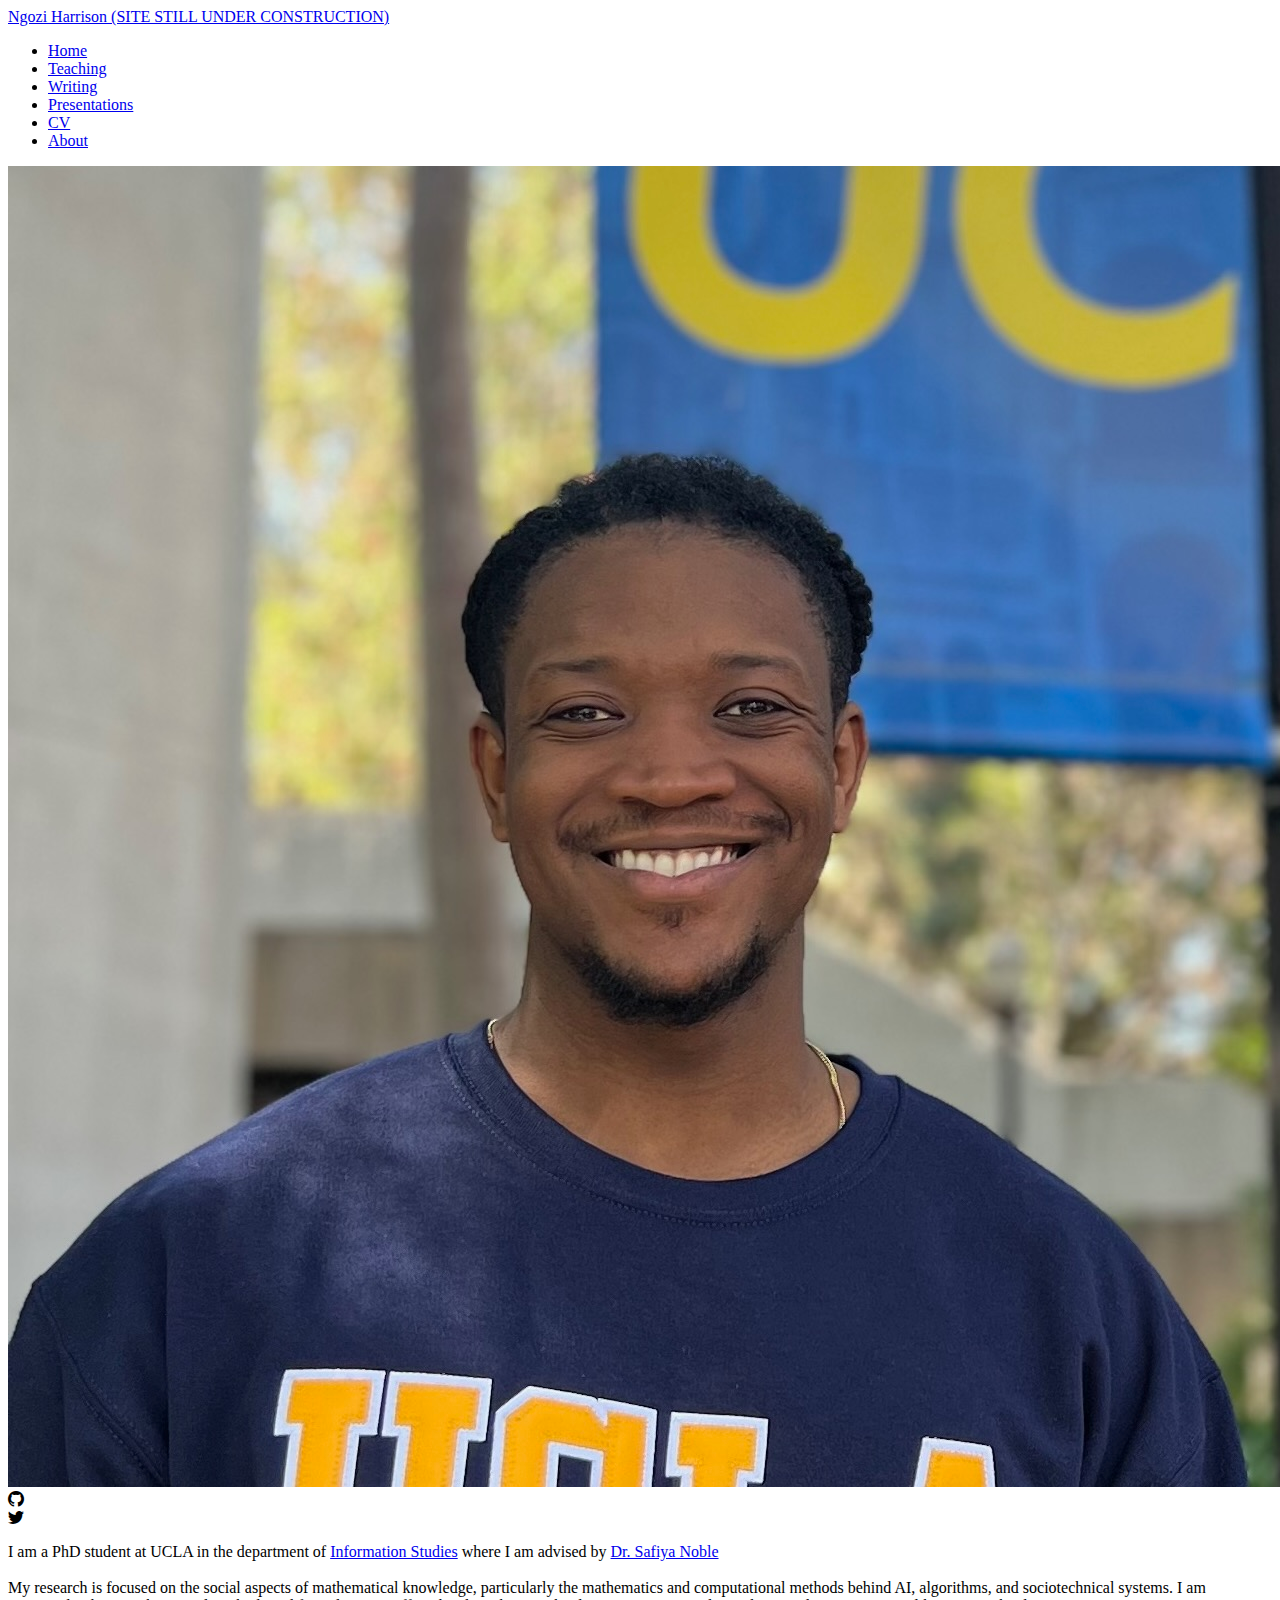
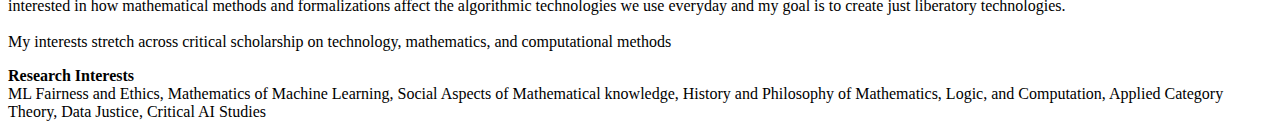
<file: index.html>
<!doctype html>
<html lang="en">
  <head>
    <meta charset="utf-8">
    <meta name="viewport" content="width=device-width, initial-scale=1">
    <title>Ngozi Harrison</title>
    <link href="https://cdn.jsdelivr.net/npm/bootstrap@5.3.6/dist/css/bootstrap.min.css" rel="stylesheet" integrity="sha384-4Q6Gf2aSP4eDXB8Miphtr37CMZZQ5oXLH2yaXMJ2w8e2ZtHTl7GptT4jmndRuHDT" crossorigin="anonymous">
    <script src="https://cdn.jsdelivr.net/npm/bootstrap@5.3.6/dist/js/bootstrap.bundle.min.js" integrity="sha384-j1CDi7MgGQ12Z7Qab0qlWQ/Qqz24Gc6BM0thvEMVjHnfYGF0rmFCozFSxQBxwHKO" crossorigin="anonymous"></script>
    <link rel="stylesheet" href="https://cdn.jsdelivr.net/npm/bootstrap-icons@1.12.1/font/bootstrap-icons.min.css">
  </head>
  <body class = "bg-light">
    <nav id="navbar-example2" class="navbar bg-light px-3 mb-3">
        <a class="navbar-brand text-body h1" href="/index.html">Ngozi Harrison (SITE STILL UNDER CONSTRUCTION)</a>
        <ul class="nav nav-pills">
          <li class="nav-item">
            <a class="nav-link text-body" href="/index.html">Home</a>
          </li>
          <li class="nav-item">
            <a class="nav-link text-body" href="/teaching.html">Teaching</a>
          </li>
          <li class="nav-item">
            <a class="nav-link text-body" href="https://ngoziharrison.github.io/public-notes/">Writing</a>
          </li>
          <li class="nav-item">
            <a class="nav-link text-body" href="/presentations.html">Presentations</a>
          </li>
          <li class="nav-item">
            <a class="nav-link text-body" target="_blank" href="https://docs.google.com/document/d/11oJ-0_wwx3BnV4U1wT4PCDvFlHtZ5OG9UWKKsSSqkw4/">CV</a>
          </li>
          <li class="nav-item">
            <a class="nav-link text-body" href="/about.html">About</a>
          </li>
        </ul>
      </nav>
      
    <div class = "row position-absolute top-50 start-50 translate-middle">
        <div class = "col">
          <div class = "row">
            <img class="img-fluid w-75" src="images/img.jpeg">
          </div>
          <div class = "row w-50 container">
            <div class = "col">
              <i class="bi bi-bluesky"></i>
            
          </div>
            <div class = "col">
              <i class="bi bi-github"></i>
          </div>
          <div class = "col">
            <i class="bi bi-twitter"></i>
          
        </div>

          </div>  
            
        </div>
        <div class = "col">
            <p class = "text-body text-end"> I am a PhD student at UCLA in the department of <a target = "_blank" href="https://seis.ucla.edu/academics/department-of-information-studies/">Information Studies</a> where I am advised by <a target="_blank" href="https://safiyaunoble.com/">Dr. Safiya Noble</a> <br><br> My research is focused on the social aspects of mathematical knowledge, particularly the mathematics and computational methods behind AI, algorithms, and sociotechnical systems. I am interested in how mathematical methods and formalizations affect the algorithmic technologies we use everyday and my goal is to create just liberatory technologies. <br><br> My interests stretch across critical scholarship on technology, mathematics, and computational methods</p>
            <p><b>Research Interests</b><br>ML Fairness and Ethics, Mathematics of Machine Learning, Social Aspects of Mathematical knowledge, History and Philosophy of Mathematics, Logic, and Computation, Applied Category Theory, Data Justice, Critical AI Studies</p>
        </div>
        
    </div>
  </body>
</html>
</file>
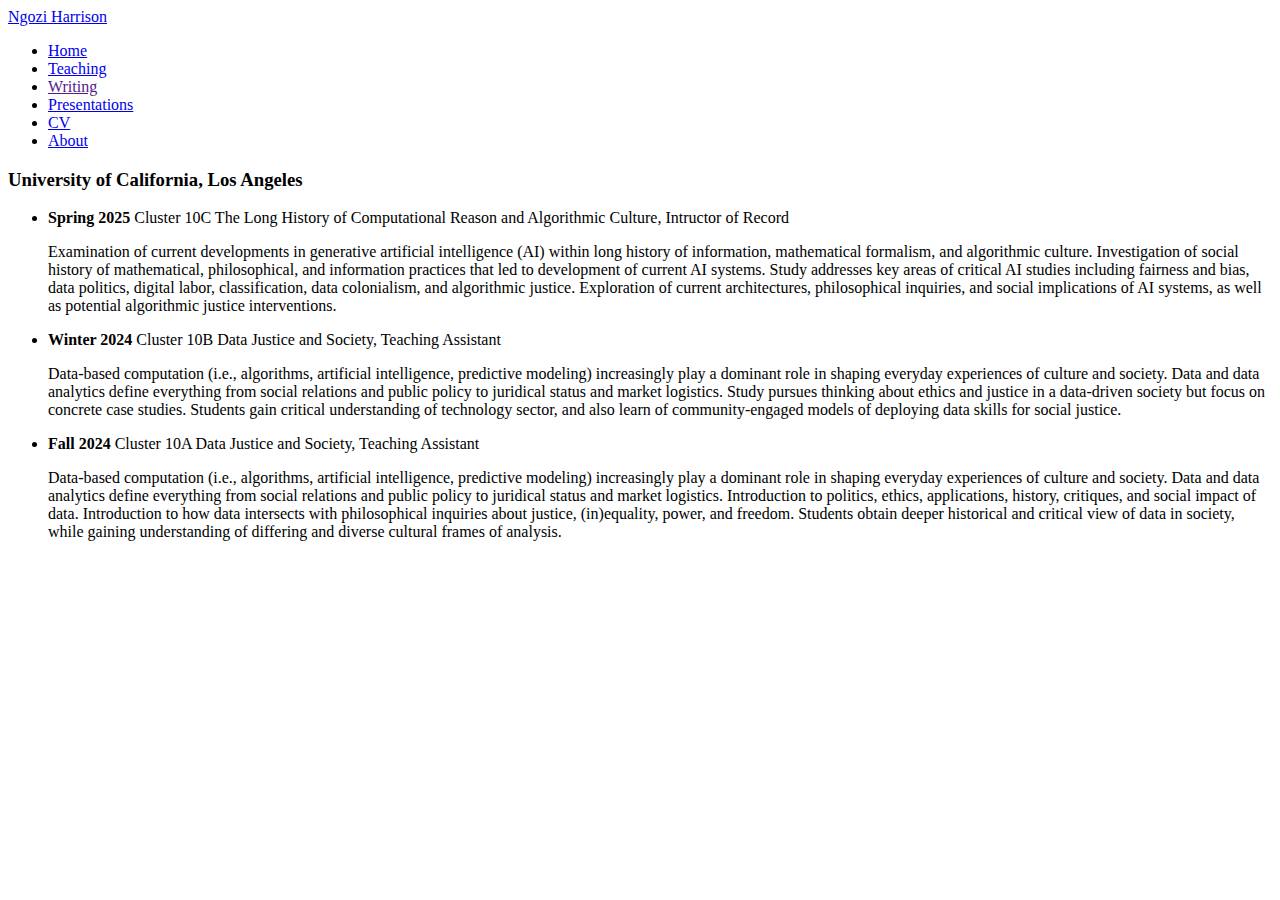
<file: teaching.html>
<!DOCTYPE html>
<html lang="en">
<head>
    <meta charset="utf-8">
    <meta name="viewport" content="width=device-width, initial-scale=1">
    <title>Ngozi Harrison</title>
    <link href="https://cdn.jsdelivr.net/npm/bootstrap@5.3.6/dist/css/bootstrap.min.css" rel="stylesheet" integrity="sha384-4Q6Gf2aSP4eDXB8Miphtr37CMZZQ5oXLH2yaXMJ2w8e2ZtHTl7GptT4jmndRuHDT" crossorigin="anonymous">
    <script src="https://cdn.jsdelivr.net/npm/bootstrap@5.3.6/dist/js/bootstrap.bundle.min.js" integrity="sha384-j1CDi7MgGQ12Z7Qab0qlWQ/Qqz24Gc6BM0thvEMVjHnfYGF0rmFCozFSxQBxwHKO" crossorigin="anonymous"></script>
    <link rel="stylesheet" href="https://cdn.jsdelivr.net/npm/bootstrap-icons@1.12.1/font/bootstrap-icons.min.css">
</head>
<body class = "bg-light">
    <nav id="navbar-example2" class="navbar bg-light px-3 mb-3">
        <a class="navbar-brand text-body h1" href="/index.html">Ngozi Harrison</a>
        <ul class="nav nav-pills">
          <li class="nav-item">
            <a class="nav-link text-body" href="/index.html">Home</a>
          </li>
          <li class="nav-item">
            <a class="nav-link text-body" href="/teaching.html">Teaching</a>
          </li>
          <li class="nav-item">
            <a class="nav-link text-body" href="">Writing</a>
          </li>
          <li class="nav-item">
            <a class="nav-link text-body" href="/presentations.html">Presentations</a>
          </li>
          <li class="nav-item">
            <a class="nav-link text-body" target="_blank" href="https://docs.google.com/document/d/11oJ-0_wwx3BnV4U1wT4PCDvFlHtZ5OG9UWKKsSSqkw4/">CV</a>
          </li>
          <li class="nav-item">
            <a class="nav-link text-body" href="/about.html">About</a>
          </li>
        </ul>
      </nav>
      <div class = "row position-absolute top-50 start-50 translate-middle">
        <div class = "col w-50">
          <div class = "row">
            <h3>University of California, Los Angeles</h1>
            <ul class = "mx-4">
              <li><b>Spring 2025 </b>Cluster 10C The Long History of Computational Reason and Algorithmic Culture, Intructor of Record</li>
              <p class="mx-3">Examination of current developments in generative artificial intelligence (AI) within long history of information, mathematical formalism, and algorithmic culture. Investigation of social history of mathematical, philosophical, and information practices that led to development of current AI systems. Study addresses key areas of critical AI studies including fairness and bias, data politics, digital labor, classification, data colonialism, and algorithmic justice. Exploration of current architectures, philosophical inquiries, and social implications of AI systems, as well as potential algorithmic justice interventions.</p>
              <li><b>Winter 2024 </b>Cluster 10B Data Justice and Society, Teaching Assistant</li>
              <p class="mx-3">Data-based computation (i.e., algorithms, artificial intelligence, predictive modeling) increasingly play a dominant role in shaping everyday experiences of culture and society. Data and data analytics define everything from social relations and public policy to juridical status and market logistics. Study pursues thinking about ethics and justice in a data-driven society but focus on concrete case studies. Students gain critical understanding of technology sector, and also learn of community-engaged models of deploying data skills for social justice.</p>
              <li><b>Fall 2024 </b>Cluster 10A Data Justice and Society, Teaching Assistant</li>
              <p class = "mx-3"> Data-based computation (i.e., algorithms, artificial intelligence, predictive modeling) increasingly play a dominant role in shaping everyday experiences of culture and society. Data and data analytics define everything from social relations and public policy to juridical status and market logistics. Introduction to politics, ethics, applications, history, critiques, and social impact of data. Introduction to how data intersects with philosophical inquiries about justice, (in)equality, power, and freedom. Students obtain deeper historical and critical view of data in society, while gaining understanding of differing and diverse cultural frames of analysis.</p>
            </ul>
          </div>
      </div>
      </div>
</body>
</html>
</file>
